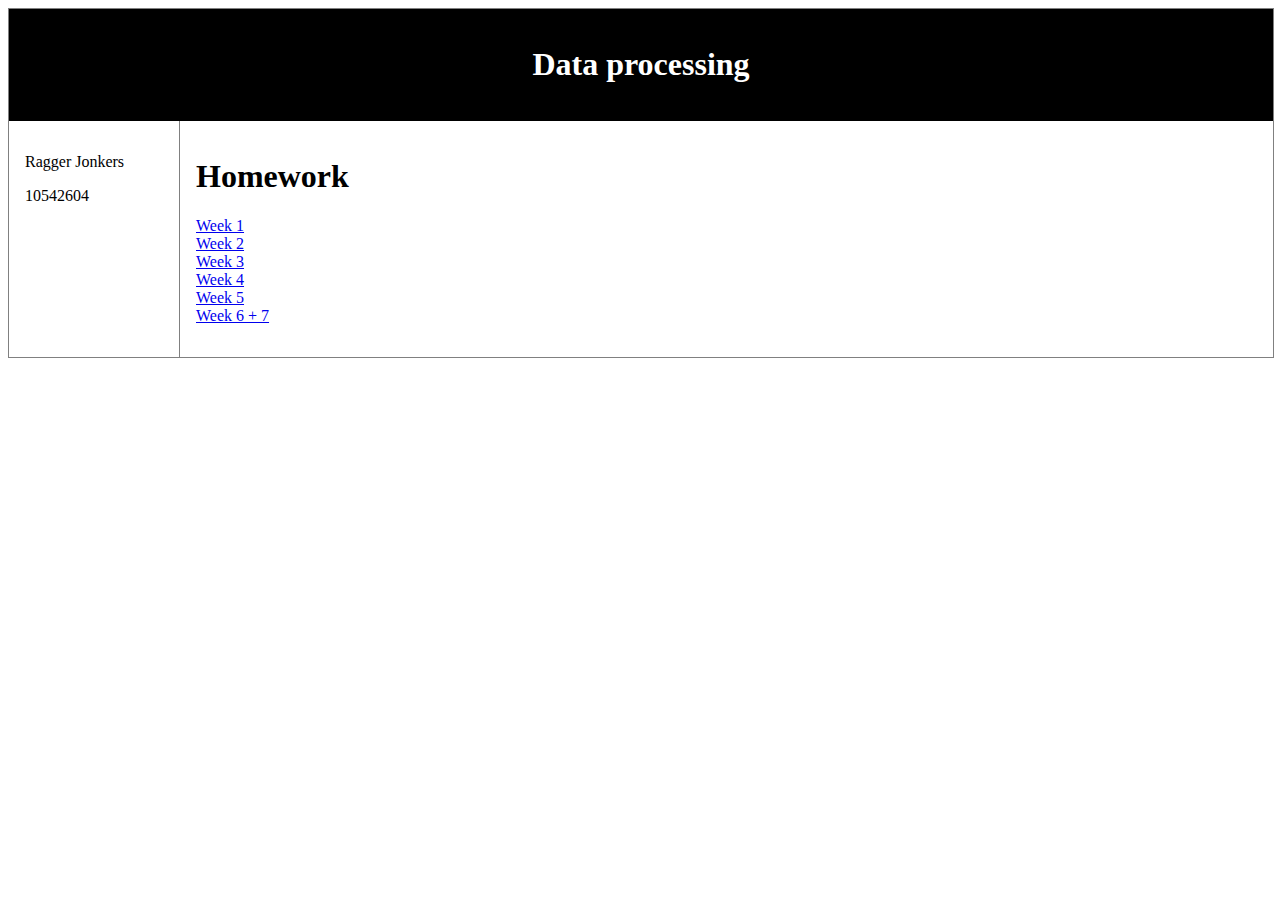
<file: index.html>
<!DOCTYPE html>
<html>
<head>
<style>
div.container {
    width: 100%;
    border: 1px solid gray;
}

header, footer {
    padding: 1em;
    color: white;
    background-color: black;
    clear: left;
    text-align: center;
}

nav {
    float: left;
    max-width: 160px;
    margin: 0;
    padding: 1em;
}

nav ul {
    list-style-type: none;
    padding: 0;
}

article ul {
    list-style-type: none;
    padding: 0;
}
   
nav ul a {
    text-decoration: none;
}

article {
    margin-left: 170px;
    border-left: 1px solid gray;
    padding: 1em;
    overflow: hidden;
}

</style>
</head>
<body>

<div class="container">

<header>
   <h1>Data processing</h1>
</header>
  
<nav>
  <ul>
    <li><p>Ragger Jonkers</p></li>
    <li><p>10542604</p></li>
  </ul>
</nav>

<article>
  <h1>Homework</h1>
  <ul>
    <li><a href="Homework/Week 1/tvseries.html">Week 1</a></li>
    <li><a href="Homework/Week 2/graph.html">Week 2</a></li>
    <li><a href="Homework/Week 3/barchart.html">Week 3</a></li>
    <li><a href="Homework/Week 4/map.html">Week 4</a></li>
    <li><a href="Homework/Week 5/multiline.html">Week 5</a></li>
    <li><a href="Homework/Week 6/linked_views.html">Week 6 + 7</a></li>
  </ul>
</article>


</div>

</body>
</html>
</file>
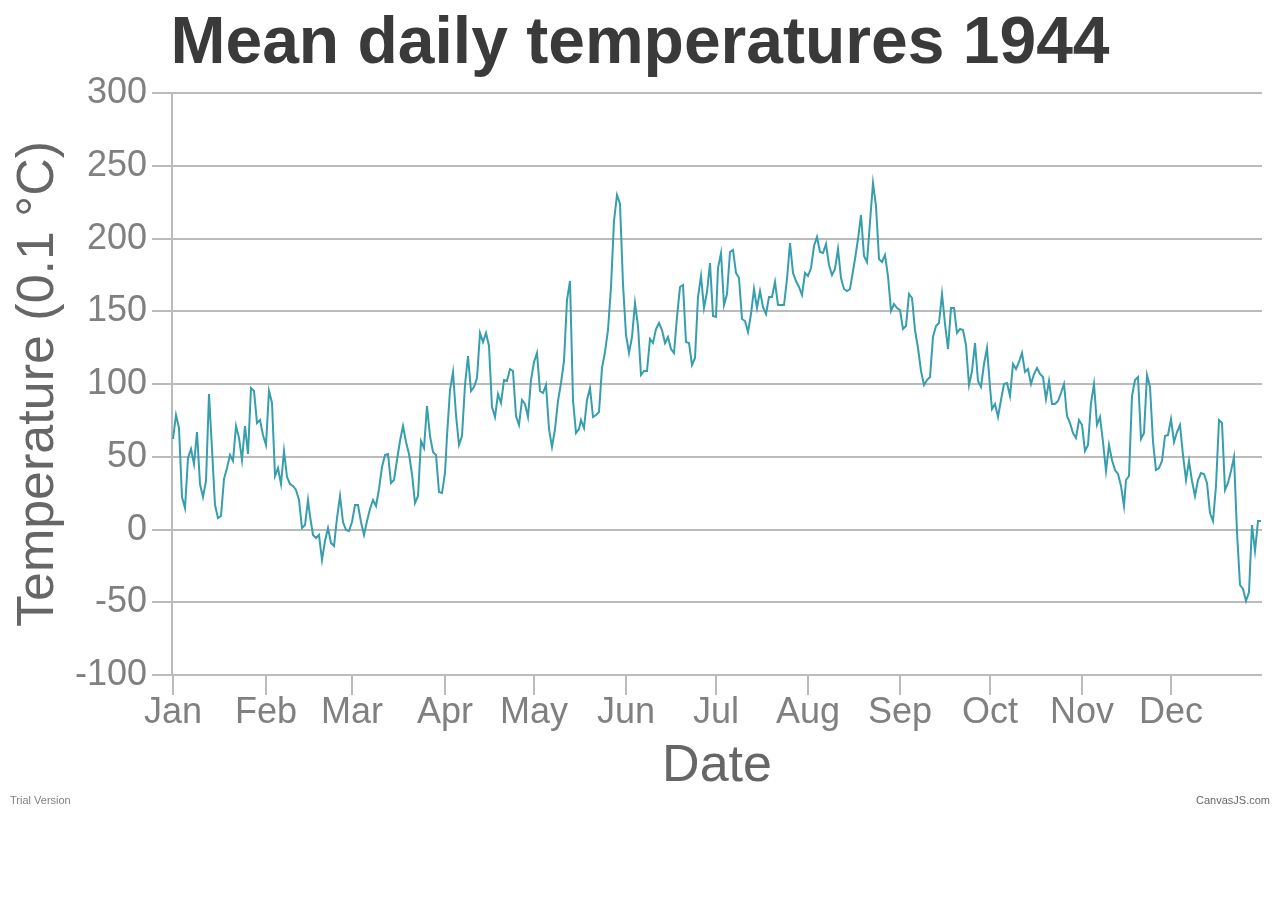
<file: Homework/Week 2/graph.html>
<!DOCTYPE html>
<html>
<head> 
</head>

<body>

<div id="canvas" style="height: 800px; width: 100%; 
background-repeat:no-repeat; background-position:center; background-size:100% 100%"></div>

<textarea id="temperatures" style="display:none">
19440101,   62
19440102,   79
19440103,   70
19440104,   22
19440105,   15
19440106,   49
19440107,   55
19440108,   45
19440109,   67
19440110,   31
19440111,   22
19440112,   33
19440113,   93
19440114,   55
19440115,   17
19440116,    8
19440117,    9
19440118,   35
19440119,   42
19440120,   51
19440121,   47
19440122,   71
19440123,   63
19440124,   48
19440125,   71
19440126,   52
19440127,   97
19440128,   95
19440129,   73
19440130,   75
19440131,   65
19440201,   58
19440202,   95
19440203,   87
19440204,   37
19440205,   42
19440206,   31
19440207,   54
19440208,   36
19440209,   31
19440210,   30
19440211,   27
19440212,   20
19440213,    1
19440214,    3
19440215,   20
19440216,    9
19440217,   -4
19440218,   -6
19440219,   -4
19440220,  -21
19440221,   -8
19440222,    1
19440223,   -9
19440224,  -11
19440225,    8
19440226,   23
19440227,    5
19440228,    0
19440229,   -1
19440301,    5
19440302,   17
19440303,   17
19440304,    5
19440305,   -4
19440306,    6
19440307,   14
19440308,   20
19440309,   16
19440310,   28
19440311,   43
19440312,   51
19440313,   52
19440314,   32
19440315,   34
19440316,   48
19440317,   61
19440318,   71
19440319,   60
19440320,   52
19440321,   38
19440322,   18
19440323,   23
19440324,   61
19440325,   56
19440326,   85
19440327,   64
19440328,   53
19440329,   51
19440330,   26
19440331,   25
19440401,   39
19440402,   64
19440403,   96
19440404,  108
19440405,   79
19440406,   58
19440407,   64
19440408,   99
19440409,  119
19440410,   95
19440411,   98
19440412,  104
19440413,  135
19440414,  129
19440415,  135
19440416,  126
19440417,   84
19440418,   77
19440419,   93
19440420,   87
19440421,  103
19440422,  102
19440423,  110
19440424,  109
19440425,   78
19440426,   72
19440427,   89
19440428,   86
19440429,   77
19440430,  103
19440501,  115
19440502,  121
19440503,   95
19440504,   94
19440505,   99
19440506,   69
19440507,   57
19440508,   69
19440509,   88
19440510,  101
19440511,  116
19440512,  158
19440513,  171
19440514,   89
19440515,   66
19440516,   69
19440517,   75
19440518,   70
19440519,   89
19440520,   97
19440521,   77
19440522,   79
19440523,   81
19440524,  111
19440525,  122
19440526,  137
19440527,  167
19440528,  212
19440529,  230
19440530,  224
19440531,  169
19440601,  134
19440602,  121
19440603,  132
19440604,  156
19440605,  140
19440606,  106
19440607,  109
19440608,  109
19440609,  131
19440610,  128
19440611,  138
19440612,  142
19440613,  137
19440614,  128
19440615,  132
19440616,  124
19440617,  121
19440618,  146
19440619,  167
19440620,  168
19440621,  129
19440622,  128
19440623,  113
19440624,  118
19440625,  160
19440626,  174
19440627,  152
19440628,  163
19440629,  183
19440630,  147
19440701,  146
19440702,  180
19440703,  190
19440704,  154
19440705,  162
19440706,  191
19440707,  192
19440708,  176
19440709,  173
19440710,  145
19440711,  143
19440712,  136
19440713,  148
19440714,  165
19440715,  152
19440716,  164
19440717,  153
19440718,  148
19440719,  160
19440720,  160
19440721,  170
19440722,  154
19440723,  154
19440724,  154
19440725,  172
19440726,  197
19440727,  176
19440728,  171
19440729,  167
19440730,  161
19440731,  176
19440801,  174
19440802,  180
19440803,  195
19440804,  201
19440805,  191
19440806,  190
19440807,  196
19440808,  182
19440809,  175
19440810,  179
19440811,  193
19440812,  173
19440813,  165
19440814,  164
19440815,  165
19440816,  178
19440817,  186
19440818,  200
19440819,  216
19440820,  188
19440821,  184
19440822,  211
19440823,  238
19440824,  222
19440825,  186
19440826,  184
19440827,  189
19440828,  174
19440829,  150
19440830,  155
19440831,  152
19440901,  151
19440902,  138
19440903,  140
19440904,  162
19440905,  159
19440906,  137
19440907,  125
19440908,  109
19440909,   99
19440910,  103
19440911,  105
19440912,  132
19440913,  140
19440914,  142
19440915,  162
19440916,  141
19440917,  124
19440918,  152
19440919,  152
19440920,  135
19440921,  138
19440922,  137
19440923,  127
19440924,   99
19440925,  109
19440926,  128
19440927,  102
19440928,   98
19440929,  114
19440930,  125
19441001,   98
19441002,   83
19441003,   86
19441004,   77
19441005,   89
19441006,  100
19441007,  101
19441008,   92
19441009,  114
19441010,  110
19441011,  115
19441012,  121
19441013,  108
19441014,  110
19441015,  100
19441016,  107
19441017,  111
19441018,  107
19441019,  105
19441020,   90
19441021,  102
19441022,   86
19441023,   86
19441024,   88
19441025,   94
19441026,  100
19441027,   78
19441028,   73
19441029,   66
19441030,   63
19441031,   75
19441101,   72
19441102,   54
19441103,   58
19441104,   87
19441105,  100
19441106,   72
19441107,   77
19441108,   60
19441109,   40
19441110,   58
19441111,   48
19441112,   41
19441113,   38
19441114,   30
19441115,   16
19441116,   34
19441117,   37
19441118,   92
19441119,  103
19441120,  105
19441121,   62
19441122,   66
19441123,  106
19441124,   98
19441125,   60
19441126,   41
19441127,   42
19441128,   47
19441129,   64
19441130,   65
19441201,   76
19441202,   60
19441203,   67
19441204,   72
19441205,   51
19441206,   34
19441207,   47
19441208,   33
19441209,   23
19441210,   34
19441211,   39
19441212,   38
19441213,   32
19441214,   11
19441215,    6
19441216,   30
19441217,   75
19441218,   73
19441219,   27
19441220,   32
19441221,   40
19441222,   50
19441223,   -2
19441224,  -38
19441225,  -41
19441226,  -49
19441227,  -43
19441228,    3
19441229,  -15
19441230,    6
19441231,    6
</textarea>

<script src="canvasjs.min.js"></script>
<script type="text/javascript"> 

/* Process the data */
function processData(text) {
    var lines = text.split(/\r\n|\n/);
    var dataPoints = []

    // lines.length-1 because last data point is invalid
    for (var i=0; i<lines.length-1; i++) {
        var date = lines[i].split(',')[0].toString();
        var year = parseInt(date.substring(0,4));
        var month = parseInt(date.substring(4,6))-1;
        var day = parseInt(date.substring(6,8));
        dataPoints.push({x:(new Date(year, month, day)), y:parseInt(lines[i].split(',')[1]) });
    }
    return dataPoints
}

/* Plotting data in canvas */
function drawChart(data) {
    var chart = new CanvasJS.Chart("canvas", {
    title:{
        text: "Mean daily temperatures 1944"
    },
    axisX: {
        title:"Date",
        valueFormatString: "MMM",
        interval:1,
        intervalType: "month",
        tickLength: 20,
        tickThickness: 2

    },
    axisY:{
        title:"Temperature (0.1 \u00b0C)",
        minimum: -100,
        maximum: 300,
        tickLength: 20,
        tickThickness: 2
    },
    data: [{
        type: "line",
        dataPoints: data
        
        }]
    });
    chart.render();
}

var text_data = document.querySelector('textarea').innerHTML;
// document.getElementById("demo").innerHTML = text_data
var dataPoints = processData(text_data);
drawChart(dataPoints);
// debugger;
</script>

</body>

</html>
</file>
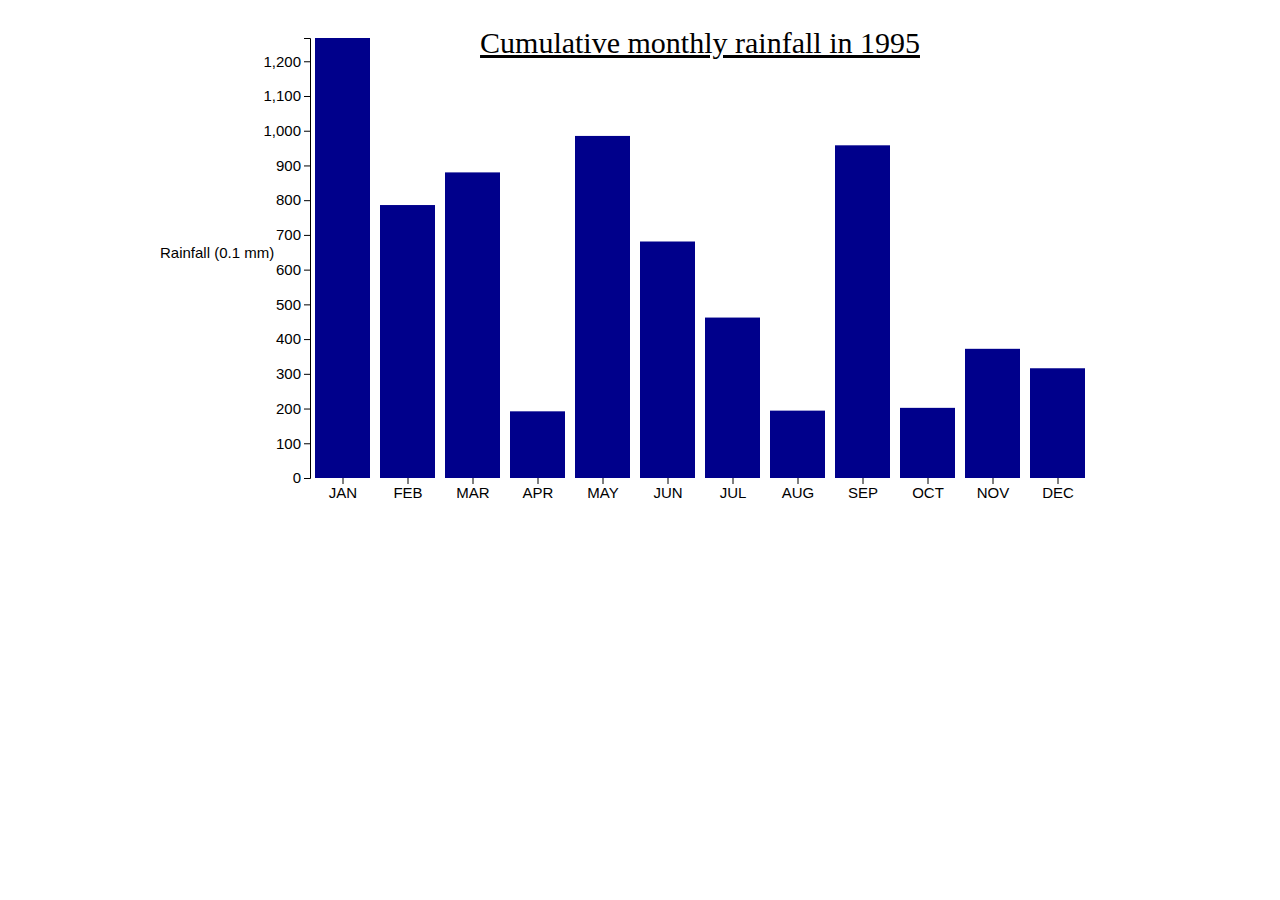
<file: Homework/Week 3/barchart.html>
<!DOCTYPE html>
<html>

<head> 
<link rel="stylesheet" type="text/css" href="barchart.css">
</head>

<body>
<script src="d3.js" charset="utf-8"></script>
<svg class="chart">
  <!--  had to get y label like this because x=0 didn't work
        when appending text to the chart with the same x=0... -->
  <text x="0" y="250"
      font-family="sans-serif"
      font-size="15px"
      text-anchor="left"
      >Rainfall (0.1 mm)</text>
</svg>
<script src="barchart.js"></script>
</body>

</html>
</file>
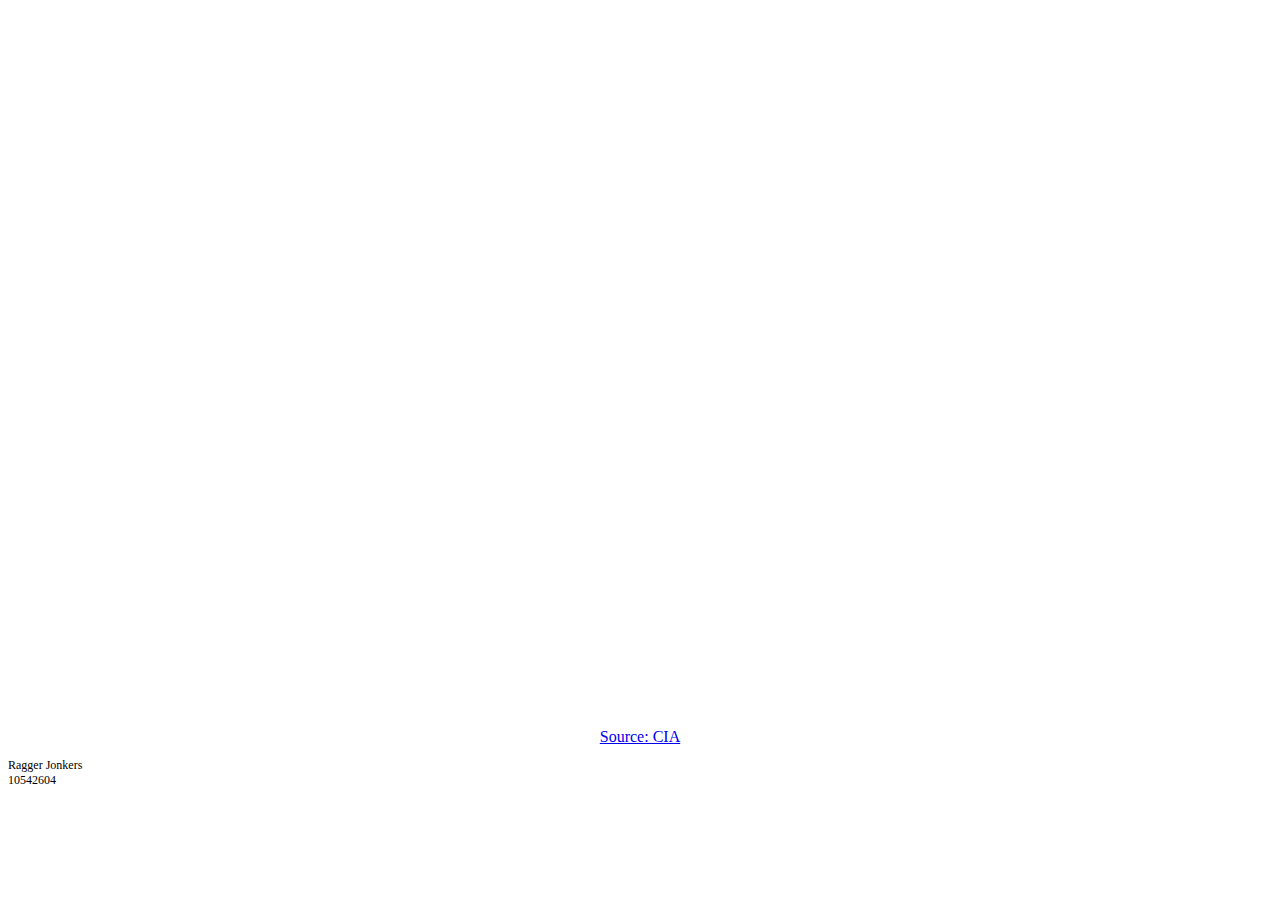
<file: Homework/Week 4/map.html>
<!-- 
Ragger Jonkers
10542604
-->

<!DOCTYPE html>
<html>
  <head>
  <title>Nominal Gross Domestic Product Per Capita (USD)</title>
  <link rel="stylesheet" type="text/css" href="map.css">
  </head>
  <body>
    <div id="map_container" style="height: 720px; width: 1280px"></div>

    <!-- Import Datamap dependencies -->
    <script src="https://d3js.org/d3.v3.min.js"></script>
    <script src="https://d3js.org/topojson.v1.min.js"></script>
    <script src="datamaps.all.js"></script>

    <!-- Import local script -->
    <script src="map.js"></script>

    <!-- Link to data source -->
    <a href="https://www.cia.gov/library/Publications/the-world-factbook/rankorder/2004rank.html">Source: CIA</a>

    <!-- Credentials paragraph -->
    <p class="credentials">Ragger Jonkers <br/> 10542604 </p>
  </body>
</html>

<!-- 
Design choices:

I have chosen to go with a color scale from light yellow to dark red, 
because I feel like this scale is most distinguishable from one category to the other
given the amount of categories there are.
I've only chosen to highlight the country itself and not the border too for a less cluttery appearance.
Highlight color type of blue, because it is complementary with orange, the color inbetween light yellow and (dark) red.
Additionally a tooltip shows the country name and its nominal gdp per capita. I've let out the 'category' dimension in the tooltip,
because it is deducable from the gdp and the legend.
Unfortunately the legend itself is really hard to customize, as no real documentation or examples are provided to do so.
The intuitive color scale makes a visual query in determining which countries in the world are poorer (as seen per inhabitant) 
in contrast to the rest of the world easy, but it is not possible to see if the cause is because of a large population number, or
a general low income. That is not part of the data.
-->
</file>
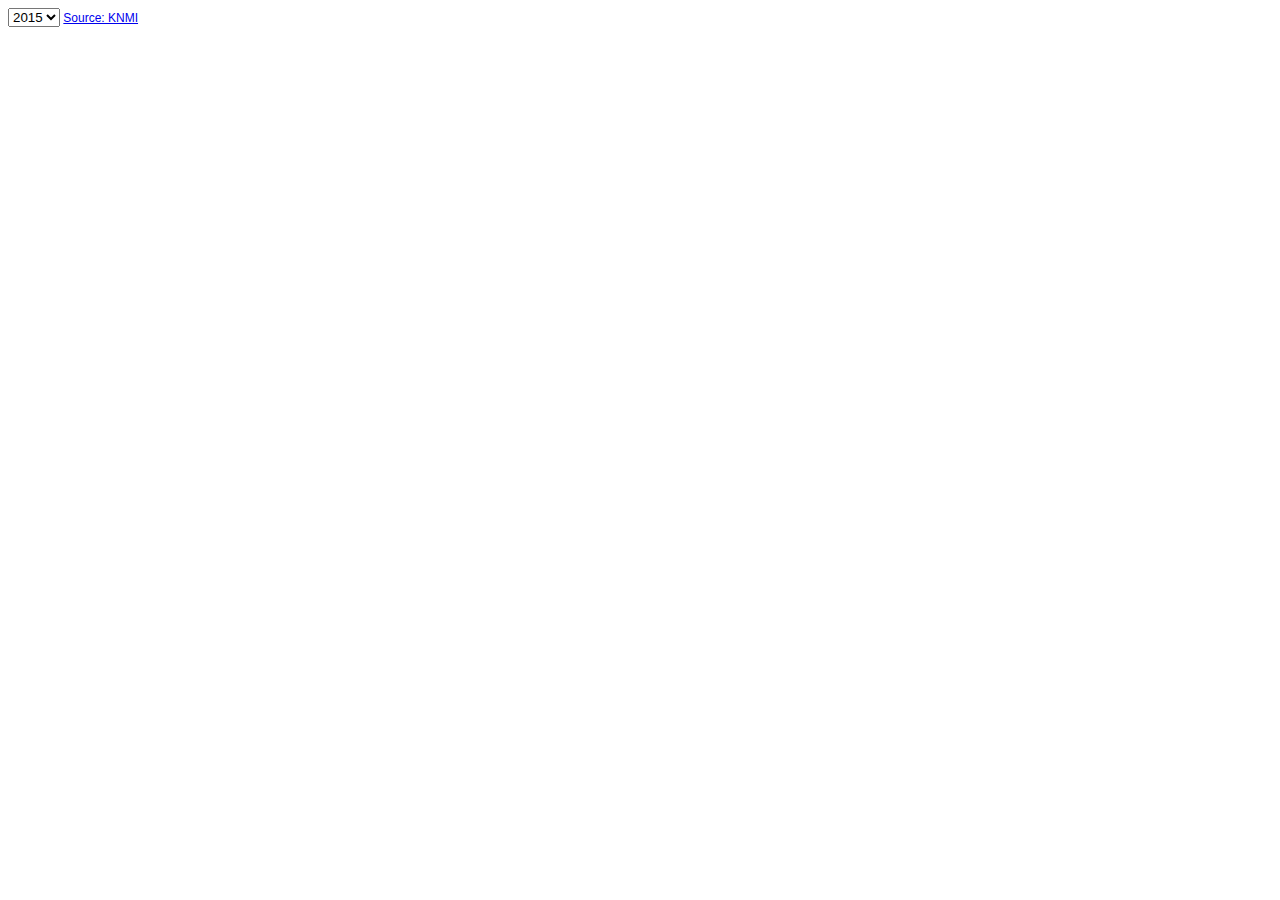
<file: Homework/Week 5/multiline.html>
<!-- 
Ragger Jonkers
10542604
-->

<!DOCTYPE html>
<meta charset="utf-8">

    <head> 

        <title>Temperature charts</title>

        <!-- Link to CSS stylesheet -->
        <link rel="stylesheet" type="text/css" href="multiline.css">

    </head>

    <body>

        <!-- Drop down menu to select data -->
        <select id = "opts">
            <option value="2015">2015</option>
            <option value="2016">2016</option> 
        </select>   

        <!-- Load the d3.js library -->    
        <script src="https://d3js.org/d3.v3.min.js"></script>

        <!-- Legend addition for d3 -->
        <script src="d3.legend.js"></script>

        <!-- Main js code for creating multiline chart -->
        <script src="multiline.js"></script>

        <!-- Link to temperature data -->
        <a href="http://projects.knmi.nl/klimatologie/daggegevens/selectie.cgi">Source: KNMI</a>

    </body>

</html>
</file>
<file: Homework/Week 3/barchart.css>
html {
  text-align: center;
}

.title {
    font-size: 30px;
    text-decoration: underline;
}

.axis text {
  font: 15px sans-serif;
}

.x.axis path {
  display: none;
}
</file>
<file: Homework/Week 4/map.css>
/* 
Ragger Jonkers
10542604
*/

html {
    text-align: center;
}

p.credentials {
    text-align: left;
    font-family: "Times New Roman", Georgia, Serif;
    font-size: 12px;
}

/* Left bottom corner of map has space for legend */
.datamaps-legend {
    width: 110px;
    top: 300px;
    position: relative;
    display: inline-block;
    text-align: center;
}
</file>
<file: Homework/Week 5/multiline.css>
/* 
Ragger Jonkers
10542604
*/

body { 
    font: 12px Arial;
}

/* Don't make stroke too wide */
path { 
    stroke: steelblue;
    stroke-width: 2;
    fill: none;
}

.axis path,
.axis line {
    fill: none;
    stroke: grey;
    stroke-width: 1;
    shape-rendering: crispEdges;
}

/* 
Tooltip should appear close to, but not
on the data point/cursor
*/
div.tooltip {   
    position: absolute;         
    text-align: center;         
    width: 60px;                    
    height: 28px;                   
    padding: 2px;               
    font: 12px sans-serif;      
    background: lightsteelblue; 
    border: 0px;        
    border-radius: 8px;         
    pointer-events: none;           
}

.legend rect {
  fill:white;
  stroke:black;
  opacity:0.8;
}
</file>
